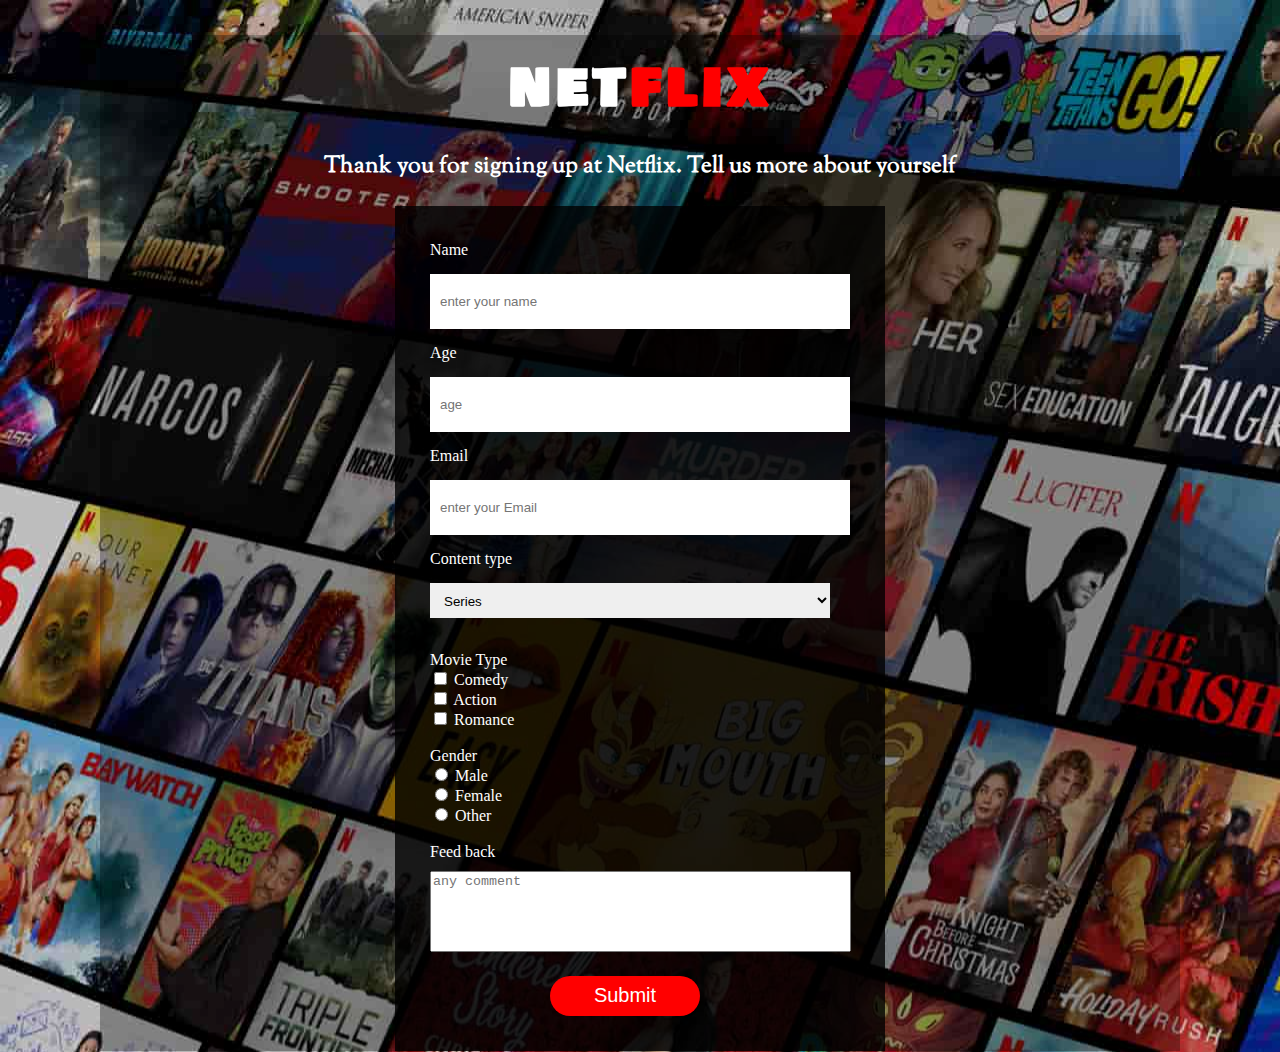
<file: index.html>
<!DOCTYPE html>
<html lang="en">
<head>
    <meta charset="UTF-8">
    <meta name="viewport" content="width=device-width, initial-scale=1.0">
    <title>Netflix</title>
    <link rel="stylesheet" href="./style.css">
    <link href="https://fonts.googleapis.com/css2?family=Bowlby+One+SC&display=swap" rel="stylesheet">
    <link href="https://fonts.googleapis.com/css2?family=Sorts+Mill+Goudy&display=swap" rel="stylesheet">
</head>
<body>
    <div id="container">
        <div id="container2">
            <h1 id="title">NET<span id="flix">FLIX</span>
            </h1>
            <h3 id="description">Thank you for signing up at Netflix. Tell us more about yourself</h3>
            <form action="result.html" id="survey-form" class="form">
                <div class="box">
                    <label for="name">Name</label><br>
                    <input type="text" id="name" name="name" placeholder="enter your name" required>
                </div>
                <div class="box">
                    <label for="age">Age</label><br>
                    <input type="number" id="age" name="age" placeholder="age" min="18" required>
                </div>
                <div class="box">
                    <label for="email">Email</label><br>
                    <input type="email" id="email" name="email" placeholder="enter your Email" required>
                </div>
                <div class="box">
                    <label for="dropdown">Content type</label><br>
                    <select name="dropdown" id="dropdown">
                        <option value="series">Series</option>
                        <option value="movie">Movie</option>
                    </select>
                </div><br>
                <div>
                    <label for="">Movie Type</label><br>
                    <input type="checkbox" id="comedy" name="comedy" value="comedy">
                    <label for="comedy">Comedy</label><br>
                    <input type="checkbox" id="action" name="action" value="action">
                    <label for="action">Action</label><br>
                    <input type="checkbox" id="romance" name="romance" value="romance">
                    <label for="romance">Romance</label><br>   
                </div>
                <br>
                <div>
                    <label for="">Gender</label><br>
                    <input type="radio" id="male" name="gender" value="male">
                    <label for="male">Male</label><br>
                    <input type="radio" id="female" name="gender" value="female">
                    <label for="female">Female</label><br>
                    <input type="radio" id="other" name="gender" value="other">
                    <label for="other">Other</label><br>
                </div><br>
                <div>
                    <label for="feedback">Feed back</label><br>
                    <textarea name="feedback" id="feedback" cols="50" rows="5" placeholder="any comment"></textarea>
                </div>
                <input id="submit" type="submit" value="Submit">
            </form>
        </div>
    </div>
</body>

</html>
</file>
<file: style.css>
body{
    margin: 0px;
}
#container{
    background-image: url("./images/ZA-en-20191203-popsignuptwoweeks-perspective_alpha_website_small.jpg");
    color: white;
    padding:1px 100px;
}
#container2{
    background-color:rgba(0, 0,0, 0.3);
}
.form{
    background-color:rgba(0, 0,0, 0.8);
    width: 420px;
    margin: auto;
    padding: 35px;
}
#title{
    text-align: center;
    font-family: 'Bowlby One SC', cursive;
    padding-top: 15px;
    font-size: 50px;
    letter-spacing: 5px;
    margin-bottom: 0px;
    font-weight: bolder;
}
span{
    color: red;
}
#description{
    text-align: center;
    font-size: 23px;
    font-family: 'Sorts Mill Goudy', serif;
}
#name,#email,#age,#dropdown{
    margin-top: 15px;
    margin-bottom: 15px;
    height: 35px;
    width: 400px;
    border: none;
    padding: 10px;
}

#feedback{
    margin-top: 10px;
    resize: none;
}
#submit{
    background-color: red;
    width: 150px;
    height: 40px;
    border-radius:50px;
    color: white;
    border:none;
    font-size: 20px;
    margin: 20px 100px 0px 120px;
    cursor: pointer;
}
#submit:hover{
    background-color: white;
    color: red;
}
</file>
